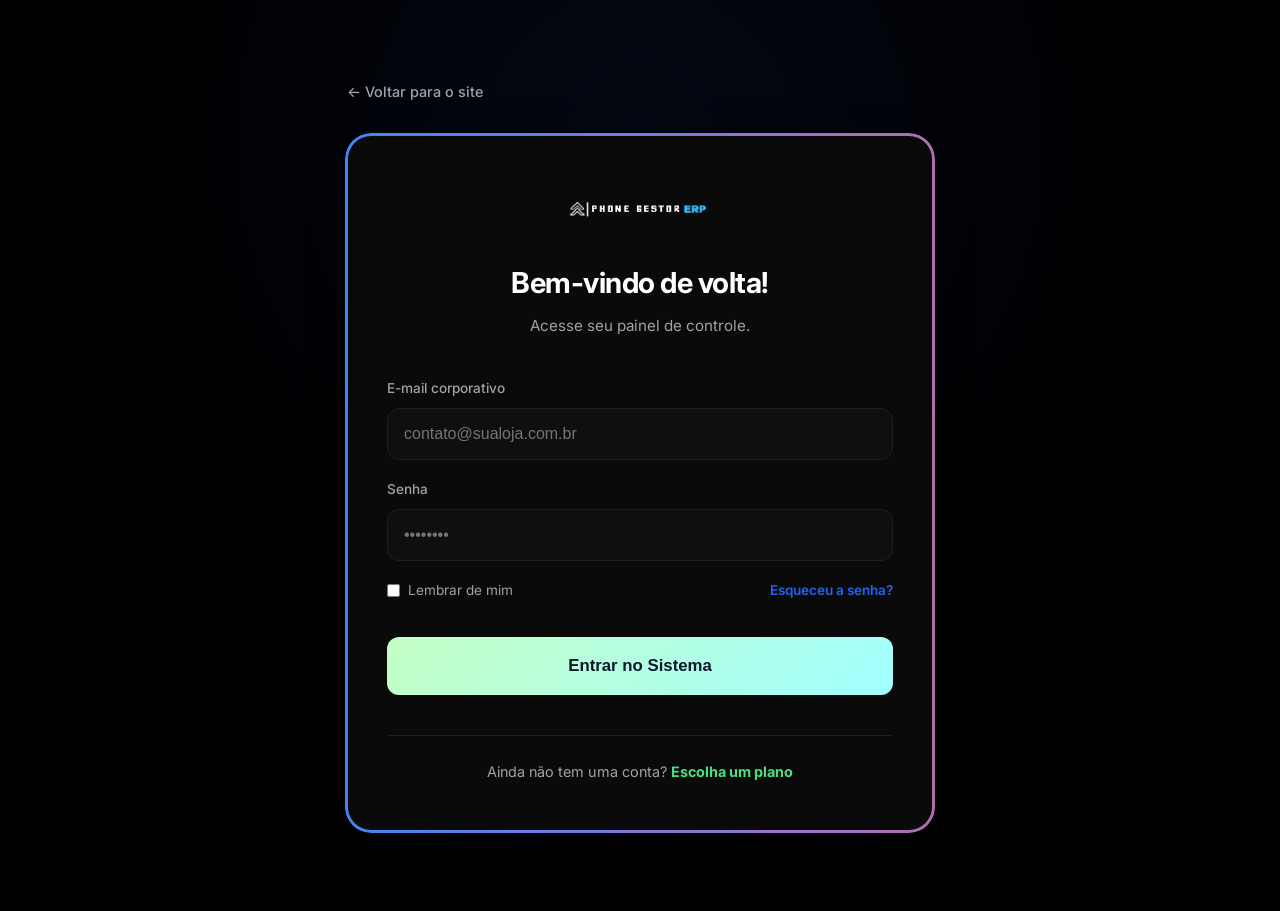
<file: login.html>
<!DOCTYPE html>
<html lang="pt-BR">
<head>
    <meta charset="UTF-8">
    <meta name="viewport" content="width=device-width, initial-scale=1.0">
    <title>Login | Phone Gestor ERP</title>
    <link rel="stylesheet" href="landing.css">
    <link href="https://fonts.googleapis.com/css2?family=Inter:wght@400;500;600;700;800&display=swap" rel="stylesheet">
</head>
<body class="dark-mode login-page-body">

    <div class="bg-glow glow-top" style="left: 50%; transform: translateX(-50%); width: 80vw; top: -20%;"></div>

    <div class="login-wrapper">
        <a href="index.html" class="btn-back" id="btnBack">← Voltar para o site</a>

        <div class="login-card gemini-border">
            <div class="login-header">
                <img src="assets/logo-light.png" alt="Phone Gestor ERP" class="login-logo top-logo">
                <h2>Bem-vindo de volta!</h2>
                <p>Acesse seu painel de controle.</p>
            </div>

            <form class="login-form" onsubmit="event.preventDefault(); alert('Em breve: Redirecionando para o Dashboard em React! 🚀');">
                <div class="input-group">
                    <label for="email">E-mail corporativo</label>
                    <input type="email" id="email" placeholder="contato@sualoja.com.br" required>
                </div>

                <div class="input-group">
                    <label for="password">Senha</label>
                    <input type="password" id="password" placeholder="••••••••" required>
                </div>

                <div class="login-options">
                    <label class="remember-me">
                        <input type="checkbox"> Lembrar de mim
                    </label>
                    <a href="#" class="forgot-password">Esqueceu a senha?</a>
                </div>

                <button type="submit" class="btn-submit btn-login-action">Entrar no Sistema</button>
            </form>

            <div class="login-footer">
                <p>Ainda não tem uma conta? <a href="index.html#planos">Escolha um plano</a></p>
            </div>
        </div>
    </div>

    <script>
        document.getElementById('btnBack').addEventListener('click', function(e) {
            e.preventDefault(); // Impede o clique seco
            const link = this.href;
            document.body.style.opacity = '0'; // Faz a página sumir suavemente
            setTimeout(() => {
                window.location.href = link; // Vai pra home depois que sumiu
            }, 300); // 300ms é o tempo da transição no CSS
        });
    </script>
    
    <script src="landing.js"></script>
</body>
</html>
</file>
<file: landing.css>
:root {
    --bg-main: #000000;
    --bg-header: rgba(10, 10, 10, 0.9);
    --bg-card: #0a0a0a;
    --bg-card-dark: #121214;
    --text-primary: #ffffff;
    --text-secondary: #a1a1aa;
    --primary-color: #2563eb;
    --border-color: #1f1f23;
    --pill-bg: rgba(255, 255, 255, 0.03);
    --btn-cta-gradient: linear-gradient(135deg, #c4ffc4 0%, #a1ffff 100%);
    --shadow: 0 10px 40px rgba(0, 0, 0, 0.3);
    --gemini-gradient: linear-gradient(90deg, #4285f4, #9b72cb, #d96570, #f4af42, #4285f4);
    /* Cores Planos */
    --plan-bg-light: #ffffff;
    --plan-text-dark: #0f172a;
    --plan-highlight: linear-gradient(135deg, #2563eb 0%, #3b82f6 100%);
    /* Cor Métrica */
    --metric-gradient: linear-gradient(135deg, #4ade80 0%, #3b82f6 100%);
}

body.light-mode {
    --bg-main: #f8fafc;
    --bg-header: rgba(255, 255, 255, 0.9);
    --bg-card: #ffffff;
    --bg-card-dark: #f1f5f9;
    --text-primary: #0f172a;
    --text-secondary: #64748b;
    --border-color: #e2e8f0;
    --pill-bg: #e2e8f0;
    --shadow: 0 10px 40px rgba(0, 0, 0, 0.05);
}

* { margin: 0; padding: 0; box-sizing: border-box; }
html { scroll-behavior: smooth; }

body { 
    font-family: 'Inter', sans-serif; 
    background-color: var(--bg-main); 
    color: var(--text-primary); 
    transition: background-color 0.3s, color 0.3s; 
    line-height: 1.6; 
    overflow-x: hidden; 
    position: relative;
}

/* --- EFEITOS DE BRILHO (GLOW) NO FUNDO --- */
.bg-glow {
    position: absolute;
    border-radius: 50%;
    filter: blur(150px);
    z-index: 0;
    opacity: 0.3;
    pointer-events: none;
}
.glow-top {
    top: -10%;
    left: 10%;
    width: 50vw;
    height: 50vw;
    background: radial-gradient(circle, rgba(37, 99, 235, 0.5), transparent 70%);
}
.glow-bottom {
    bottom: 20%;
    right: 5%;
    width: 40vw;
    height: 40vw;
    background: radial-gradient(circle, rgba(74, 222, 128, 0.3), transparent 70%);
}

.container { max-width: 1200px; margin: 0 auto; padding: 0 5%; position: relative; z-index: 1; }

/* Header & Nav */
header { 
    background: var(--bg-header); 
    -webkit-backdrop-filter: blur(10px); /* Blindagem Safari */
    backdrop-filter: blur(10px); 
    padding: 0.8rem 0; position: fixed; width: 100%; top: 0; z-index: 1000; border-bottom: 1px solid var(--border-color); 
}
.navbar { display: flex; justify-content: space-between; align-items: center; }
.logo { font-size: 1.4rem; font-weight: 800; color: var(--text-primary); }
.logo span { color: var(--primary-color); }

.pill-menu { display: flex; background: var(--pill-bg); border-radius: 50px; padding: 0.3rem; border: 1px solid var(--border-color); }
.pill-menu a { text-decoration: none; color: var(--text-secondary); padding: 0.5rem 1.2rem; font-weight: 600; font-size: 0.9rem; border-radius: 50px; transition: background 0.3s, color 0.3s; }
.pill-menu a:hover, .pill-menu a.active { background: rgba(255, 255, 255, 0.05); color: var(--text-primary); }

.header-actions { display: flex; align-items: center; gap: 1rem; }
.theme-btn { background: none; border: none; cursor: pointer; font-size: 1.2rem; color: var(--text-secondary); transition: color 0.3s; }
.theme-btn:hover { color: var(--text-primary); }

body.dark-mode .icon-moon { display: none; }
body.light-mode .icon-sun { display: none; }

.btn-login { background: var(--primary-color); color: white; text-decoration: none; padding: 0.6rem 1.4rem; border-radius: 50px; font-weight: 700; }

/* Menu Mobile BTN */
.mobile-menu-btn {
    display: none;
    background: none;
    border: none;
    color: var(--text-primary);
    font-size: 1.8rem;
    cursor: pointer;
    margin-left: 0.5rem;
}

/* Hero Section */
.hero { padding: 7rem 0 6rem; display: flex; flex-direction: column; justify-content: flex-start; align-items: center; text-align: center; position: relative; }

/* --- Status Badge Piscante --- */
.status-badge {
    display: inline-flex;
    align-items: center;
    gap: 0.6rem;
    background: rgba(255, 255, 255, 0.03);
    border: 1px solid rgba(255, 255, 255, 0.08);
    padding: 0.5rem 1.2rem;
    border-radius: 50px;
    font-size: 0.85rem;
    color: var(--text-secondary);
    font-weight: 600;
    margin-bottom: 2rem;
    -webkit-backdrop-filter: blur(10px);
    backdrop-filter: blur(10px);
}
.status-dot {
    width: 8px;
    height: 8px;
    background-color: #22c55e;
    border-radius: 50%;
    box-shadow: 0 0 10px #22c55e;
    animation: pulseDot 2s infinite;
}
@keyframes pulseDot {
    0% { transform: scale(0.95); box-shadow: 0 0 0 0 rgba(34, 197, 94, 0.7); }
    70% { transform: scale(1); box-shadow: 0 0 0 6px rgba(34, 197, 94, 0); }
    100% { transform: scale(0.95); box-shadow: 0 0 0 0 rgba(34, 197, 94, 0); }
}

.hero-top-info { display: flex; align-items: center; justify-content: center; gap: 1.2rem; margin-bottom: 1.5rem; z-index: 2; position: relative; }
.top-logo { height: 65px; width: auto; object-fit: contain; }
.hero-main-text { z-index: 2; position: relative; }
.hero-main-text h1 { font-size: 4.2rem; line-height: 1.1; margin-bottom: 1.5rem; color: var(--text-primary); letter-spacing: -2px; }
.hero-main-text h1 span { color: #4ade80; }
.hero-main-text p { font-size: 1.2rem; color: var(--text-secondary); max-width: 700px; margin: 0 auto 2.5rem; line-height: 1.6; }

.hero-actions { display: flex; flex-direction: column; align-items: center; gap: 1.5rem; z-index: 2; position: relative; }

/* Botões Principais */
.btn-cta, .btn-faq { 
    background: var(--btn-cta-gradient); 
    color: #0f172a; 
    padding: 1.2rem 2.8rem; 
    border-radius: 50px; 
    font-weight: 800; 
    text-decoration: none; 
    font-size: 1.1rem; 
    transition: transform 0.3s ease; 
    display: inline-block; 
    position: relative; 
    z-index: 2; 
}
.btn-faq { padding: 1rem 2.2rem; font-size: 1.05rem; }
.btn-cta::before, .btn-faq::before { 
    content: ""; position: absolute; inset: -4px; border-radius: 60px; 
    background: var(--gemini-gradient); background-size: 300% 300%; 
    filter: blur(15px); z-index: -1; animation: moveGradient 4s linear infinite; 
    opacity: 0.7; transition: opacity 0.3s ease; pointer-events: none;
}
.btn-cta:hover::before, .btn-faq:hover::before { opacity: 1; }
.btn-cta:hover, .btn-faq:hover { transform: scale(1.05); }

/* Avatar Group */
.avatar-group-wrapper { display: flex; align-items: center; gap: 1rem; background: rgba(255, 255, 255, 0.03); padding: 0.5rem 1rem 0.5rem 0.5rem; border-radius: 50px; border: 1px solid rgba(255,255,255,0.05); -webkit-backdrop-filter: blur(5px); backdrop-filter: blur(5px);}
.avatar-group { display: flex; align-items: center; }
.avatar-group img, .avatar-count { width: 35px; height: 35px; border-radius: 50%; border: 2px solid var(--bg-main); object-fit: cover; position: relative; }
.avatar-group img:not(:first-child), .avatar-count { margin-left: -12px; }
.avatar-count { background: var(--metric-gradient); color: #0f172a; display: flex; align-items: center; justify-content: center; font-weight: 800; font-size: 0.7rem; z-index: 1; }
.avatar-text { font-size: 0.8rem; color: var(--text-secondary); font-weight: 500; }

/* --- Floating Dashboard Widgets --- */
.floating-widgets {
    display: flex;
    flex-direction: row; /* Coloca um ao lado do outro */
    justify-content: center;
    flex-wrap: wrap; /* Permite que caiam para a linha de baixo no celular */
    gap: 1.5rem;
    margin-top: 4.5rem;
    width: 100%;
    max-width: 1100px; /* Aumentado para caber os 3 lado a lado */
    position: relative;
    z-index: 2;
}

.widget-card {
    background: var(--bg-card); /* Alteração: Muda dinamicamente com o tema */
    border: 1px solid var(--border-color); /* Alteração: Borda sutil de acordo com o tema */
    border-radius: 16px;
    padding: 1.2rem 1.8rem;
    display: flex;
    justify-content: space-between;
    align-items: center;
    transition: box-shadow 0.4s ease, border-color 0.4s ease; 
    cursor: default;
    box-shadow: var(--shadow); /* Alteração: Sombra leve no modo claro, profunda no escuro */
    flex: 1 1 300px; /* Faz os cards terem a mesma largura base */
    max-width: 350px;
}

/* Hover sem zoom, apenas ativando o brilho azul premium suave */
.widget-card:hover {
    box-shadow: 0 15px 40px rgba(37, 99, 235, 0.15); 
    border-color: rgba(37, 99, 235, 0.4);
}

.widget-left { display: flex; align-items: center; gap: 1.2rem; }
.widget-icon { font-size: 1.6rem; }
.widget-text { display: flex; flex-direction: column; text-align: left; }

.widget-label { 
    font-size: 0.8rem; 
    color: var(--text-secondary); /* Alteração: Cinza adaptável */
    font-weight: 500; 
    margin-bottom: 0.2rem; 
}
.widget-value { 
    font-size: 1.2rem; 
    color: var(--text-primary); /* Alteração: Preto no modo claro, branco no modo escuro */
    font-weight: 700; 
    letter-spacing: -0.5px;
}

.widget-tag { font-size: 0.75rem; font-weight: 700; padding: 0.4rem 0.8rem; border-radius: 50px; white-space: nowrap; }
.tag-green { color: #4ade80; background: rgba(74, 222, 128, 0.1); border: 1px solid rgba(74, 222, 128, 0.2); }
.tag-blue { color: #60a5fa; background: rgba(59, 130, 246, 0.1); border: 1px solid rgba(59, 130, 246, 0.2); }

/* Animações de flutuação limpas */
.float-1 { animation: floatCard 6s ease-in-out infinite; z-index: 3;}
.float-2 { animation: floatCard 7s ease-in-out infinite 1s; z-index: 2;}
.float-3 { animation: floatCard 5s ease-in-out infinite 2s; z-index: 1;}

@keyframes floatCard {
    0%, 100% { transform: translateY(0); }
    50% { transform: translateY(-12px); }
}
.avatar-text { font-size: 0.85rem; color: var(--text-secondary); font-weight: 500; }

/* SEÇÃO DE MÉTRICAS */
.metrics { padding: 4rem 0 6rem; text-align: center; }
.gradient-text {
    background: var(--metric-gradient);
    -webkit-background-clip: text;
    background-clip: text;
    -webkit-text-fill-color: transparent;
    display: inline-block;
}
.metrics-grid { display: grid; grid-template-columns: repeat(4, 1fr); gap: 2rem; max-width: 1100px; margin: 0 auto; background: var(--bg-card); padding: 3rem; border-radius: 24px; border: 1px solid var(--border-color); box-shadow: var(--shadow); }
.metric-item h3 { font-size: 3rem; font-weight: 800; letter-spacing: -2px; margin-bottom: 0.5rem; }
.metric-item p { font-size: 0.95rem; color: var(--text-secondary); font-weight: 500; line-height: 1.4; }

/* COMPARAÇÃO LADO A LADO */
.comparison { padding: 5rem 0; }
.comparison-header { text-align: center; margin-bottom: 4rem; }
.comparison-header h2 { font-size: 2.8rem; color: var(--text-primary); margin-bottom: 1rem; letter-spacing: -1px; }
.comparison-header p { font-size: 1.2rem; color: var(--text-secondary); max-width: 600px; margin: 0 auto; }
.comparison-grid { display: grid; grid-template-columns: 1fr 1fr; gap: 2.5rem; max-width: 1000px; margin: 0 auto; }
.compare-card { padding: 3rem; border-radius: 24px; position: relative; }

.card-gestor { background-color: var(--bg-card-dark); border: none; display: flex; flex-direction: column; gap: 2rem; transition: background 0.3s; }
.card-logo-wrapper { display: flex; justify-content: center; margin-bottom: 0.5rem; }
.compare-logo { height: 75px; width: auto; object-fit: contain; }

.gemini-border::before {
    content: ""; position: absolute; inset: -2px; border-radius: 26px; padding: 3px;
    background: var(--gemini-gradient); background-size: 300% 300%;
    -webkit-mask: linear-gradient(#fff 0 0) content-box, linear-gradient(#fff 0 0);
    -webkit-mask-composite: xor; mask: linear-gradient(#fff 0 0) content-box, linear-gradient(#fff 0 0); mask-composite: exclude;
    animation: moveGradient 4s linear infinite; pointer-events: none;
}
@keyframes moveGradient { 0% { background-position: 0% 50%; } 50% { background-position: 100% 50%; } 100% { background-position: 0% 50%; } }

.card-others { background: linear-gradient(180deg, #ef4444 0%, #7f1d1d 100%); color: white; box-shadow: 0 10px 40px rgba(239, 68, 68, 0.2); }
.card-others h3 { font-size: 2rem; text-align: center; margin-bottom: 1.5rem; border-bottom: 1px solid rgba(255,255,255,0.15); padding-bottom: 1.5rem; color: white; letter-spacing: -1px; }

.compare-list { list-style: none; display: flex; flex-direction: column; gap: 1.5rem; }
.compare-list li { display: flex; align-items: center; gap: 1.2rem; font-size: 1rem; line-height: 1.4; }
.card-gestor .compare-list li { color: var(--text-primary); font-weight: 600; }
.card-others .compare-list li { color: #fecaca; }

.icon-check { color: #4ade80; font-size: 1.3rem; font-weight: 900; background: rgba(74, 222, 128, 0.1); width: 32px; height: 32px; display: flex; align-items: center; justify-content: center; border-radius: 50%; flex-shrink: 0; }
.icon-x { color: white; font-size: 1.3rem; font-weight: 900; background: rgba(255, 255, 255, 0.2); width: 32px; height: 32px; display: flex; align-items: center; justify-content: center; border-radius: 50%; flex-shrink: 0; }

/* SEÇÃO DE AVALIAÇÕES */
.testimonials { padding: 5rem 0; background: transparent; }
.testimonials-header { text-align: center; margin-bottom: 4rem; }
.testimonials-header h2 { font-size: 2.8rem; color: var(--text-primary); margin-bottom: 1rem; letter-spacing: -1px; }
.testimonials-header p { font-size: 1.2rem; color: var(--text-secondary); max-width: 600px; margin: 0 auto; }

.testimonials-grid { display: grid; grid-template-columns: repeat(3, 1fr); gap: 2rem; }
.test-card { background: var(--bg-card); padding: 2.5rem; border-radius: 20px; border: 1px solid var(--border-color); display: flex; flex-direction: column; gap: 1.5rem; transition: transform 0.3s, box-shadow 0.3s; }
.test-card:hover { transform: translateY(-5px); box-shadow: var(--shadow); border-color: rgba(255,255,255,0.1); }

.stars { color: #fbbf24; font-size: 1.5rem; letter-spacing: 2px; }
.test-text { color: var(--text-secondary); font-style: italic; line-height: 1.6; flex-grow: 1; }

.test-user { display: flex; align-items: center; gap: 1rem; border-top: 1px solid var(--border-color); padding-top: 1.5rem; }
.test-user img { width: 50px; height: 50px; border-radius: 50%; object-fit: cover; }
.user-details { display: flex; flex-direction: column; }
.user-details strong { color: var(--text-primary); font-size: 1rem; }
.user-details span { color: var(--primary-color); font-size: 0.85rem; font-weight: 600; }

/* SEÇÃO DE PLANOS */
.pricing { padding: 5rem 0 8rem; }
.pricing-header { text-align: center; margin-bottom: 4rem; }
.pricing-header h2 { font-size: 2.8rem; color: var(--text-primary); margin-bottom: 1rem; letter-spacing: -1px; }
.pricing-header p { font-size: 1.2rem; color: var(--text-secondary); }
.pricing-grid { display: grid; grid-template-columns: repeat(3, 1fr); gap: 2rem; max-width: 1100px; margin: 0 auto; align-items: stretch; }
.pricing-card { background: var(--plan-bg-light); border-radius: 24px; padding: 3rem 2rem; display: flex; flex-direction: column; box-shadow: var(--shadow); position: relative; }
.plan-subtitle { font-size: 0.9rem; color: #64748b; min-height: 40px; margin-bottom: 1rem; }
.plan-title { font-size: 2.5rem; color: var(--plan-text-dark); margin-bottom: 2rem; letter-spacing: -1px; }
.plan-features { list-style: none; margin-bottom: 3rem; flex-grow: 1; }
.plan-features li { display: flex; align-items: flex-start; gap: 0.8rem; margin-bottom: 1.2rem; font-size: 0.95rem; color: #334155; }
.icon-check-small { color: #22c55e; font-weight: bold; font-size: 1.1rem; }
.plan-price { display: flex; align-items: baseline; gap: 0.5rem; margin-bottom: 0.5rem; color: var(--plan-text-dark); }
.price-prefix { font-size: 1.5rem; font-weight: 700; }
.price-value { font-size: 3.5rem; font-weight: 800; letter-spacing: -2px; display: flex; align-items: flex-start;}
.cents { font-size: 0.45em; font-weight: 700; line-height: 1.2; margin-top: 0.3rem; margin-left: 2px;}
.plan-billing { font-size: 0.9rem; color: #64748b; margin-bottom: 2rem; font-weight: 500;}

.btn-plan { width: 100%; text-align: center; padding: 1.1rem; border-radius: 50px; font-weight: 700; text-decoration: none; transition: transform 0.2s, opacity 0.2s; position: relative; z-index: 2; cursor: pointer; }
.btn-plan:hover { transform: scale(1.02); opacity: 0.9; }
.btn-plan-light { background: #e2e8f0; color: #0f172a; }

.plan-highlight { background: var(--plan-highlight); transform: scale(1.05); z-index: 10; border: none; }
.text-light { color: #ffffff !important; }
.plan-highlight .plan-features li { color: #ffffff; font-weight: 700; }
.plan-highlight .icon-check-small { color: #4ade80; }
.btn-plan-dark { background: #4ade80; color: #0f172a; }
.badge { position: absolute; top: -15px; left: 50%; transform: translateX(-50%); background: white; color: var(--primary-color); padding: 0.5rem 1.5rem; border-radius: 50px; font-weight: 800; font-size: 0.8rem; box-shadow: 0 4px 10px rgba(0,0,0,0.1); z-index: 5; white-space: nowrap;}

/* SEÇÃO DE DÚVIDAS (FAQ) */
.faq-section { padding: 6rem 0; background-color: var(--bg-card); border-top: 1px solid var(--border-color); border-bottom: 1px solid var(--border-color);}
.faq-grid { display: grid; grid-template-columns: 1fr 1.2fr; gap: 4rem; align-items: start; }
.faq-left { position: sticky; top: 100px; }
.faq-accent-line { width: 60px; height: 4px; background: var(--gemini-gradient); margin-bottom: 1.5rem; border-radius: 2px; }
.faq-left h2 { font-size: 2.5rem; color: var(--text-primary); margin-bottom: 1.5rem; line-height: 1.2; letter-spacing: -1px; }
.faq-left p { color: var(--text-secondary); font-size: 1.1rem; margin-bottom: 2rem; line-height: 1.6; }

.faq-right { display: flex; flex-direction: column; gap: 1rem; }
.faq-item { border: 1px solid var(--border-color); border-radius: 12px; background: var(--bg-main); overflow: hidden; transition: border-color 0.3s; }
.faq-item.active { border-color: var(--primary-color); }
.faq-question { width: 100%; text-align: left; padding: 1.5rem; background: none; border: none; color: var(--text-primary); font-size: 1.1rem; font-weight: 600; cursor: pointer; display: flex; justify-content: space-between; align-items: center; font-family: 'Inter', sans-serif; }
.faq-icon { font-size: 1.5rem; color: var(--text-secondary); transition: transform 0.3s ease; }
.faq-item.active .faq-icon { transform: rotate(45deg); color: var(--primary-color); }
.faq-answer { max-height: 0; overflow: hidden; transition: max-height 0.4s ease-out, padding 0.4s ease; padding: 0 1.5rem; }
.faq-item.active .faq-answer { max-height: 200px; padding: 0 1.5rem 1.5rem 1.5rem; }
.faq-answer p { color: var(--text-secondary); font-size: 0.95rem; line-height: 1.6; }

/* CAPTURA */
.capture { padding: 6rem 0; margin: auto; position: relative;}
.hero-form { background: var(--bg-card); padding: 3.5rem; border-radius: 24px; border: 1px solid var(--border-color); box-shadow: var(--shadow); max-width: 550px; margin: 0 auto; text-align: center; position: relative; z-index: 2;}
.hero-form h3 { margin-bottom: 0.8rem; font-size: 1.8rem; letter-spacing: -1px;}
.hero-form p { color: var(--text-secondary); font-size: 0.95rem; margin-bottom: 2rem; }
form { display: flex; flex-direction: column; gap: 1.2rem; }
input { padding: 1.2rem; background: rgba(255, 255, 255, 0.02); border: 1px solid var(--border-color); border-radius: 12px; font-size: 1rem; color: var(--text-primary); transition: border-color 0.3s, background 0.3s; width: 100%;}
input:focus { outline: none; border-color: var(--primary-color); background: rgba(255, 255, 255, 0.05);}
.btn-submit { background: var(--btn-cta-gradient); color: #0f172a; border: none; padding: 1.2rem; border-radius: 12px; font-weight: 800; cursor: pointer; font-size: 1.1rem; transition: transform 0.2s; position: relative; z-index: 2; width: 100%;}
.btn-submit:hover { transform: scale(1.02); }

/* RODAPÉ (SITE-FOOTER) */
.site-footer { background-color: var(--bg-card); padding: 5rem 0 2rem; border-top: 1px solid var(--border-color); margin-top: 2rem; }
.footer-top { display: flex; justify-content: space-between; align-items: flex-start; gap: 3rem; margin-bottom: 3rem; }
.footer-about { flex: 1; max-width: 450px; }
.footer-logo { height: 40px; margin-bottom: 1.5rem; }
.footer-about p { color: var(--text-secondary); font-size: 0.95rem; line-height: 1.6; margin-bottom: 1.5rem; }

.footer-links a { color: #ef4444; text-decoration: none; font-size: 0.9rem; transition: color 0.3s; cursor: pointer; }
.footer-links a:hover { color: var(--primary-color); }
.separator { color: var(--text-secondary); margin: 0 0.5rem; }

.footer-social { display: flex; gap: 1rem; flex: 1; justify-content: center; }
.social-icon { width: 40px; height: 40px; border-radius: 50%; background: rgba(255, 255, 255, 0.05); color: var(--text-primary); display: flex; align-items: center; justify-content: center; text-decoration: none; transition: background 0.3s, transform 0.2s; border: 1px solid var(--border-color); }
.social-icon svg { fill: currentColor; }
.social-icon:hover { background: var(--primary-color); color: white; transform: translateY(-3px); }

.footer-action { flex: 1; display: flex; justify-content: flex-end; }
.btn-top { background: var(--btn-cta-gradient); color: #0f172a; padding: 0.8rem 1.5rem; border-radius: 50px; font-weight: 700; text-decoration: none; transition: transform 0.2s; display: flex; align-items: center; gap: 0.5rem; }
.btn-top:hover { transform: scale(1.05); }

.footer-divider { height: 1px; background: var(--border-color); margin-bottom: 1.5rem; }
.footer-bottom { text-align: center; color: var(--text-secondary); font-size: 0.85rem; }

/* --- ESTILOS DAS JANELAS MODAIS --- */
.modal { 
    position: fixed; z-index: 2000; left: 0; top: 0; width: 100%; height: 100%; overflow: auto; 
    background-color: rgba(0,0,0,0.8); 
    -webkit-backdrop-filter: blur(8px); 
    backdrop-filter: blur(8px); 
    opacity: 0; visibility: hidden; pointer-events: none;
    transition: opacity 0.4s ease, visibility 0.4s ease;
}
.modal.show-modal { 
    opacity: 1; visibility: visible; pointer-events: auto;
}

.modal-content { 
    background-color: var(--bg-card); margin: 5vh auto; padding: 2.5rem; border: 1px solid var(--border-color); 
    width: 90%; max-width: 800px; border-radius: 24px; color: var(--text-primary); 
    position: relative; box-shadow: 0 25px 50px -12px rgba(0, 0, 0, 0.5); 
    transform: translateY(-30px) scale(0.95);
    transition: transform 0.4s cubic-bezier(0.175, 0.885, 0.32, 1.275);
}
.modal.show-modal .modal-content {
    transform: translateY(0) scale(1);
}

.close-modal { color: var(--text-secondary); position: absolute; top: 1.5rem; right: 2rem; font-size: 28px; font-weight: bold; cursor: pointer; transition: color 0.3s; z-index: 10; }
.close-modal:hover { color: var(--primary-color); }

.modal-body { margin-top: 1.5rem; max-height: 65vh; overflow-y: auto; padding-right: 1.5rem; }
.modal-body h3 { margin-top: 1.5rem; margin-bottom: 0.5rem; color: var(--text-primary); font-size: 1.2rem; }
.modal-body p { color: var(--text-secondary); margin-bottom: 1rem; line-height: 1.6; font-size: 0.95rem; }

.modal-body::-webkit-scrollbar { width: 8px; }
.modal-body::-webkit-scrollbar-track { background: var(--bg-main); border-radius: 4px; }
.modal-body::-webkit-scrollbar-thumb { background: var(--border-color); border-radius: 4px; }

/* CHECKOUT MODAL */
.checkout-content { max-width: 900px; padding: 0; overflow: hidden; }
.checkout-grid { display: grid; grid-template-columns: 1fr 1fr; }
.checkout-summary { background: var(--bg-card-dark); padding: 3.5rem; border-right: 1px solid var(--border-color); display: flex; flex-direction: column; justify-content: center;}
.checkout-form-container { padding: 3.5rem; }
.checkout-summary h3, .checkout-form-container h3 { margin-bottom: 1.5rem; font-size: 1.5rem; color: var(--text-primary); letter-spacing: -0.5px;}

.plan-selected, .plan-price-selected { margin-bottom: 1.5rem; padding-bottom: 1.5rem; border-bottom: 1px solid rgba(255,255,255,0.1); }
.label { display: block; font-size: 0.9rem; color: var(--text-secondary); margin-bottom: 0.3rem; }
.plan-selected strong { font-size: 1.8rem; color: var(--primary-color); letter-spacing: -1px;}
.plan-price-selected strong { font-size: 1.5rem; color: var(--text-primary); }
.checkout-note { font-size: 0.85rem; color: var(--text-secondary); margin-top: 2rem; line-height: 1.5; background: rgba(255,255,255,0.02); padding: 1rem; border-radius: 8px; border: 1px solid var(--border-color);}

/* REVEAL UP */
.reveal-up { opacity: 0; transform: translateY(40px); transition: all 0.8s cubic-bezier(0.5, 0, 0, 1); }
.reveal-up.active { opacity: 1; transform: translateY(0); }
.delay-1 { transition-delay: 0.15s; }
.delay-2 { transition-delay: 0.3s; }
.delay-3 { transition-delay: 0.45s; }
.delay-4 { transition-delay: 0.6s; }


/* --- TELA DE LOGIN --- */
.login-page-body {
    display: flex;
    align-items: center;
    justify-content: center;
    min-height: 100vh;
    background-color: var(--bg-main);
    overflow-y: auto; 
    overflow-x: hidden;
    padding: 3rem 0; 
    transition: opacity 0.4s ease; 
}

.login-wrapper {
    width: 100%;
    max-width: 650px;
    padding: 2rem;
    position: relative;
    z-index: 2;
    display: flex;
    flex-direction: column;
    align-items: center;
    animation: loginEnter 0.6s cubic-bezier(0.16, 1, 0.3, 1) forwards;
}

@keyframes loginEnter {
    from { opacity: 0; transform: translateY(40px); }
    to { opacity: 1; transform: translateY(0); }
}

.btn-back {
    align-self: flex-start;
    color: var(--text-secondary);
    text-decoration: none;
    font-size: 0.9rem;
    font-weight: 500;
    margin-bottom: 2rem;
    transition: color 0.3s;
}
.btn-back:hover { color: var(--primary-color); }

.login-card {
    background: var(--bg-card);
    width: 100%;
    padding: 3rem 2.5rem;
    border-radius: 24px;
    box-shadow: var(--shadow);
    position: relative;
}

.login-header { text-align: center; margin-bottom: 2.5rem; }
.login-logo { height: 45px; margin-bottom: 1.5rem; }
.login-header h2 { font-size: 1.8rem; margin-bottom: 0.5rem; letter-spacing: -0.5px; }
.login-header p { color: var(--text-secondary); font-size: 0.95rem; }

.login-form { display: flex; flex-direction: column; gap: 1.2rem; }
.input-group { text-align: left; }
.input-group label { display: block; font-size: 0.85rem; color: var(--text-secondary); margin-bottom: 0.5rem; font-weight: 500; }
.login-form input { padding: 1rem; border-radius: 12px; font-size: 1rem; width: 100%; }

.login-options { display: flex; justify-content: space-between; align-items: center; font-size: 0.85rem; margin-bottom: 0.5rem; }

/* Lembrar de mim */
.remember-me { 
    display: flex; 
    align-items: center; 
    gap: 0.5rem; 
    color: var(--text-secondary); 
    cursor: pointer; 
    white-space: nowrap; 
}

.forgot-password { color: var(--primary-color); text-decoration: none; font-weight: 600; }
.forgot-password:hover { text-decoration: underline; }

.btn-login-action { padding: 1.2rem; font-size: 1.05rem; margin-top: 0.5rem; }

.login-footer { margin-top: 2.5rem; text-align: center; font-size: 0.9rem; color: var(--text-secondary); border-top: 1px solid var(--border-color); padding-top: 1.5rem; }
.login-footer a { color: #4ade80; text-decoration: none; font-weight: 700; transition: opacity 0.3s; }
.login-footer a:hover { opacity: 0.8; }


/* RESPONSIVO */
@media (max-width: 968px) {
    /* Menu Mobile */
    .mobile-menu-btn { display: block; }
    
    .pill-menu { 
        position: absolute;
        top: 100%;
        left: 0;
        width: 100%;
        background: var(--bg-card);
        flex-direction: column;
        padding: 1.5rem;
        border-radius: 0 0 20px 20px;
        border-bottom: 1px solid var(--border-color);
        box-shadow: var(--shadow);
        opacity: 0;
        visibility: hidden;
        transform: translateY(-20px);
        transition: all 0.3s ease;
        z-index: 999;
    }

    .pill-menu.show-mobile-menu {
        opacity: 1;
        visibility: visible;
        transform: translateY(0);
    }

    .pill-menu a { text-align: center; padding: 1rem; font-size: 1.1rem;}

    .hero { padding-top: 5.5rem; }
    .hero-main-text h1 { font-size: 2.8rem; }
    .hero-top-info { flex-direction: column; text-align: center; }
    .top-description { text-align: center; border-left: none; padding-left: 0; }
    
    .glow-top { width: 100vw; height: 100vw; left: -10%; }
    .glow-bottom { width: 100vw; height: 100vw; right: -10%; bottom: 0;}

    .metrics-grid { grid-template-columns: repeat(2, 1fr); padding: 2rem; gap: 2rem;}
    .metric-item h3 { font-size: 2.5rem; }

    .comparison-grid { grid-template-columns: 1fr; gap: 2rem; }
    .testimonials-grid { grid-template-columns: 1fr; }
    
    .pricing-grid { grid-template-columns: 1fr; gap: 3rem; }
    .plan-highlight { transform: none; }
    
    .faq-grid { grid-template-columns: 1fr; gap: 2rem; }
    .faq-left { position: static; text-align: center; }
    .faq-accent-line { margin: 0 auto 1.5rem; }
    
    .footer-top { flex-direction: column; align-items: center; text-align: center; }
    .footer-about { max-width: 100%; }
    .footer-action { justify-content: center; width: 100%; }
    
    .checkout-grid { grid-template-columns: 1fr; }
    .checkout-summary { border-right: none; border-bottom: 1px solid var(--border-color); padding: 2rem; }
    .checkout-form-container { padding: 2rem; }
    .modal-content { margin: 5vh auto; width: 95%; }
}

@media (max-width: 480px) {
    .metrics-grid { grid-template-columns: 1fr; text-align: center;}
    .hero-main-text h1 { font-size: 2.2rem; }
}

/* =========================================
   CORREÇÃO DOS BOTÕES NO MODO CLARO (LIGHT MODE)
   Efeito "Borda IA do Google" sem o fundo manchado
   ========================================= */

body.light-mode .btn-cta, 
body.light-mode .btn-faq,
body.light-mode .btn-submit {
    /* O primeiro linear-gradient é o fundo do botão (que puxa a cor de fundo do site).
       O var(--gemini-gradient) é aplicado apenas na área da borda. */
    background: 
        linear-gradient(var(--bg-main), var(--bg-main)) padding-box,
        var(--gemini-gradient) border-box;
    border: 2px solid transparent; /* A borda transparente permite que o gradiente apareça */
    color: var(--text-primary);
    background-size: 300% 300%;
    animation: moveGradient 4s linear infinite;
    box-shadow: none;
}

/* Remove o efeito "borrão" (glow) que fica atrás do botão no modo claro */
body.light-mode .btn-cta::before, 
body.light-mode .btn-faq::before {
    display: none;
}

/* Efeito de elevação suave ao passar o mouse (hover) no modo claro */
body.light-mode .btn-cta:hover, 
body.light-mode .btn-faq:hover,
body.light-mode .btn-submit:hover {
    transform: scale(1.05);
    box-shadow: 0 10px 25px rgba(66, 133, 244, 0.15); /* Sombra azulada bem leve */
}
</file>
